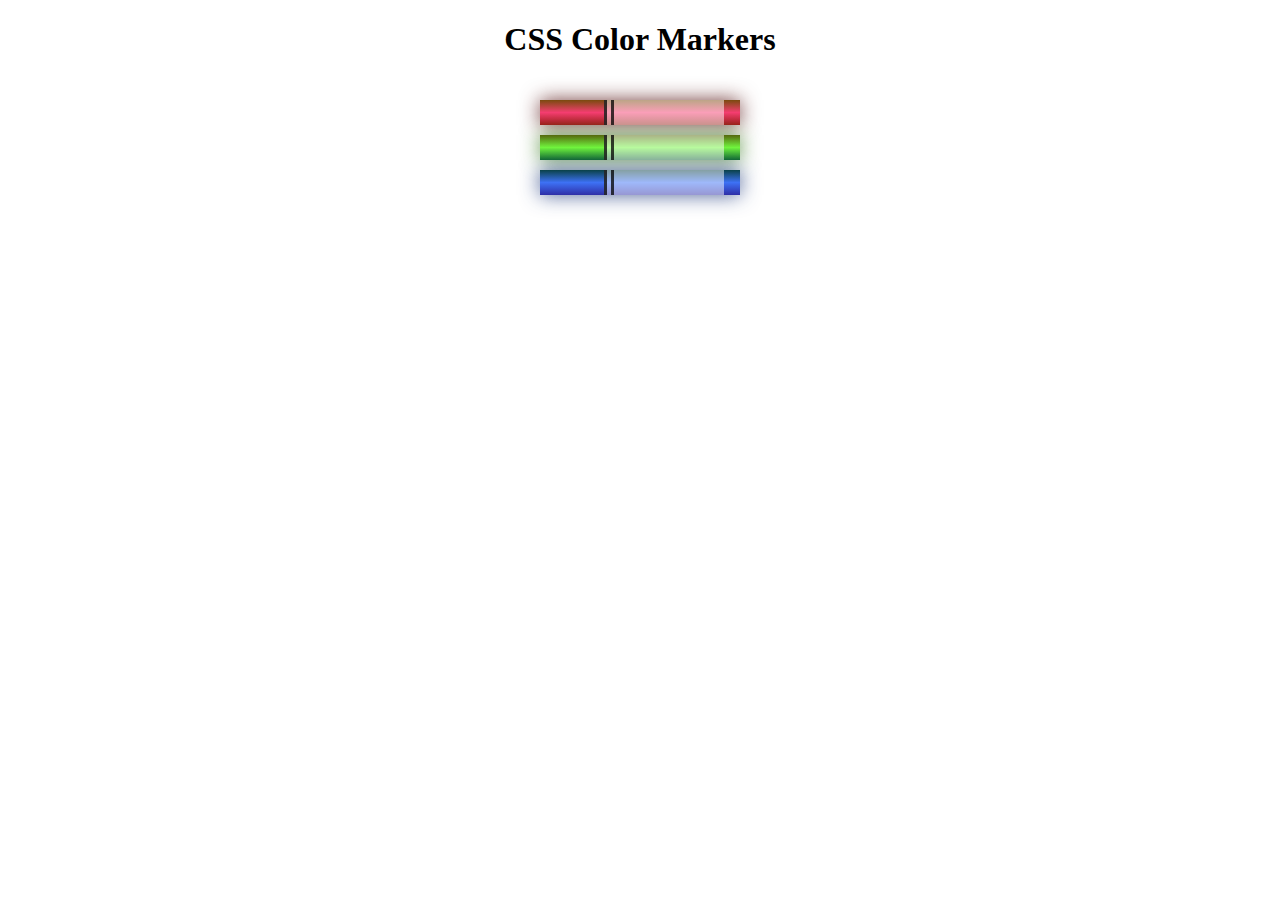
<file: Curso3/index.html>
<!DOCTYPE html>
<html lang="en">
  <head>
    <meta charset="utf-8">
    <meta name="viewport" content="width=device-width, initial-scale=1.0">
    <title>Colored Markers</title>
    <link rel="stylesheet" href="styles.css">
  </head>
  <body>
    <h1>CSS Color Markers</h1>
    <div class="container">
      <div class="marker red">
        <div class="cap"></div>
        <div class="sleeve"></div>
      </div>
      <div class="marker green">
        <div class="cap"></div>
        <div class="sleeve"></div>
      </div>
      <div class="marker blue">
        <div class="cap"></div>
        <div class="sleeve"></div>
      </div>
    </div>
  </body>
</html>
</file>
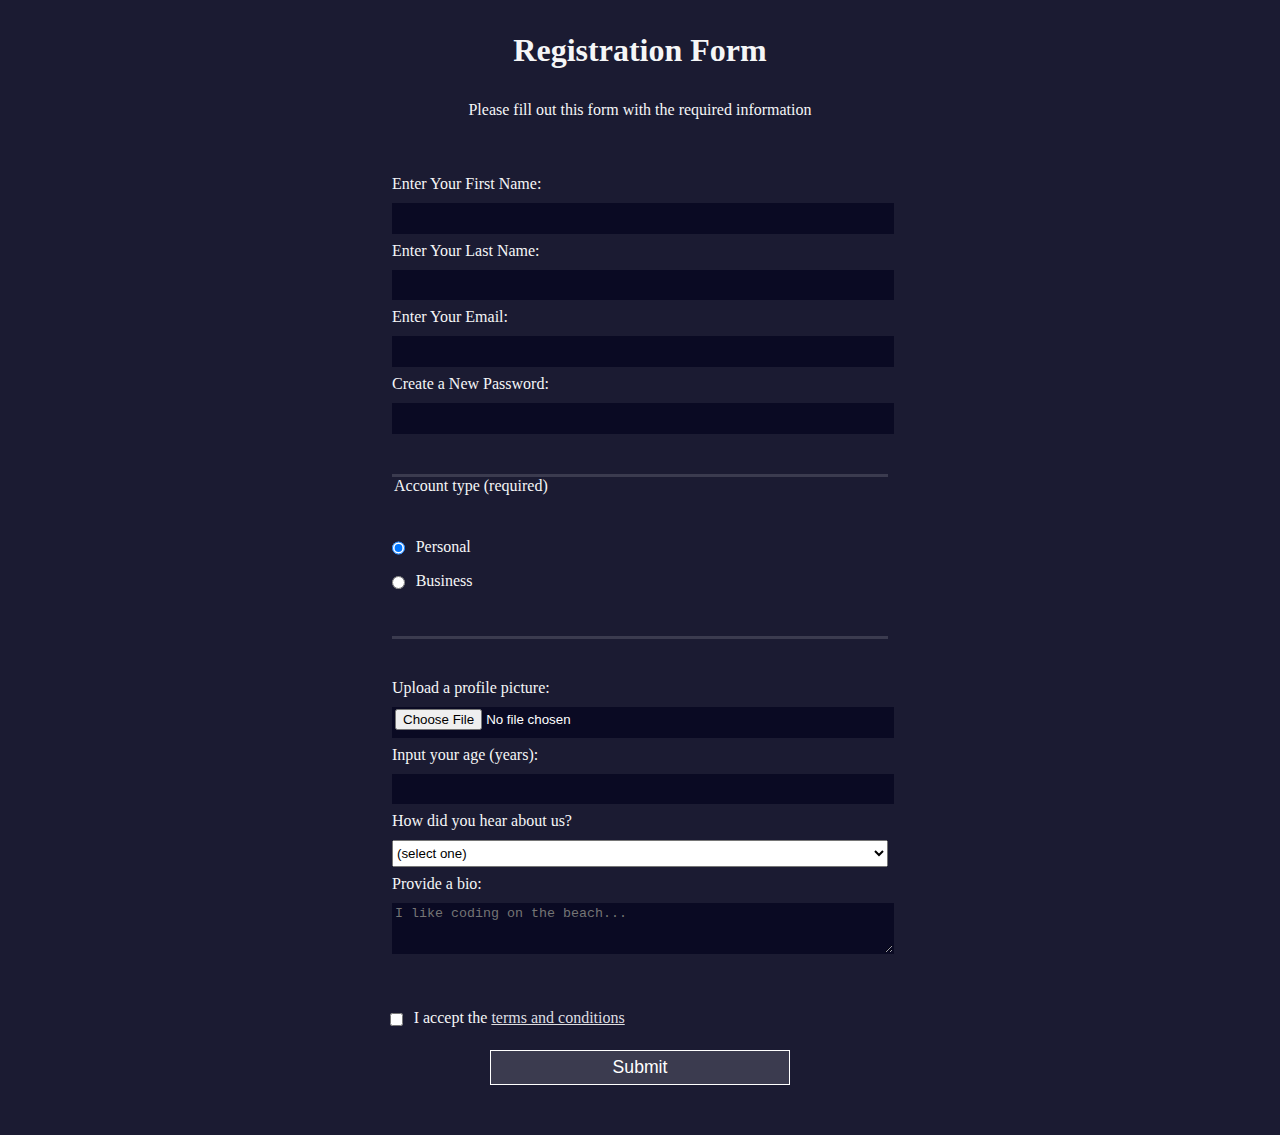
<file: Curso4/index.html>
<!DOCTYPE html>
<html lang="en">
  <head>
    <meta charset="UTF-8">
    <title>Registration Form</title>
    <link rel="stylesheet" href="styles.css" />
  </head>
  <body>
    <h1>Registration Form</h1>
    <p>Please fill out this form with the required information</p>
    <form method="post" action='https://register-demo.freecodecamp.org'>
      <fieldset>
        <label for="first-name">Enter Your First Name: <input id="first-name" name="first-name" type="text" required /></label>
        <label for="last-name">Enter Your Last Name: <input id="last-name" name="last-name" type="text" required /></label>
        <label for="email">Enter Your Email: <input id="email" name="email" type="email" required /></label>
        <label for="new-password">Create a New Password: <input id="new-password" name="new-password" type="password" pattern="[a-z0-5]{8,}" required /></label>
      </fieldset>
      <fieldset>
        <legend>Account type (required)</legend>
        <label for="personal-account"><input id="personal-account" type="radio" name="account-type" class="inline" checked /> Personal</label>
        <label for="business-account"><input id="business-account" type="radio" name="account-type" class="inline" /> Business</label>
      </fieldset>
      <fieldset>
        <label for="profile-picture">Upload a profile picture: <input id="profile-picture" type="file" name="file" /></label>
        <label for="age">Input your age (years): <input id="age" type="number" name="age" min="13" max="120" /></label>
        <label for="referrer">How did you hear about us?
          <select id="referrer" name="referrer">
            <option value="">(select one)</option>
            <option value="1">freeCodeCamp News</option>
            <option value="2">freeCodeCamp YouTube Channel</option>
            <option value="3">freeCodeCamp Forum</option>
            <option value="4">Other</option>
          </select>
        </label>
        <label for="bio">Provide a bio:
          <textarea id="bio" name="bio" rows="3" cols="30" placeholder="I like coding on the beach..."></textarea>
        </label>
      </fieldset>
      <label for="terms-and-conditions">
        <input class="inline" id="terms-and-conditions" type="checkbox" required name="terms-and-conditions" /> I accept the <a href="https://www.freecodecamp.org/news/terms-of-service/">terms and conditions</a>
      </label>
      <input type="submit" value="Submit" />
    </form>
  </body>
</html>
</file>
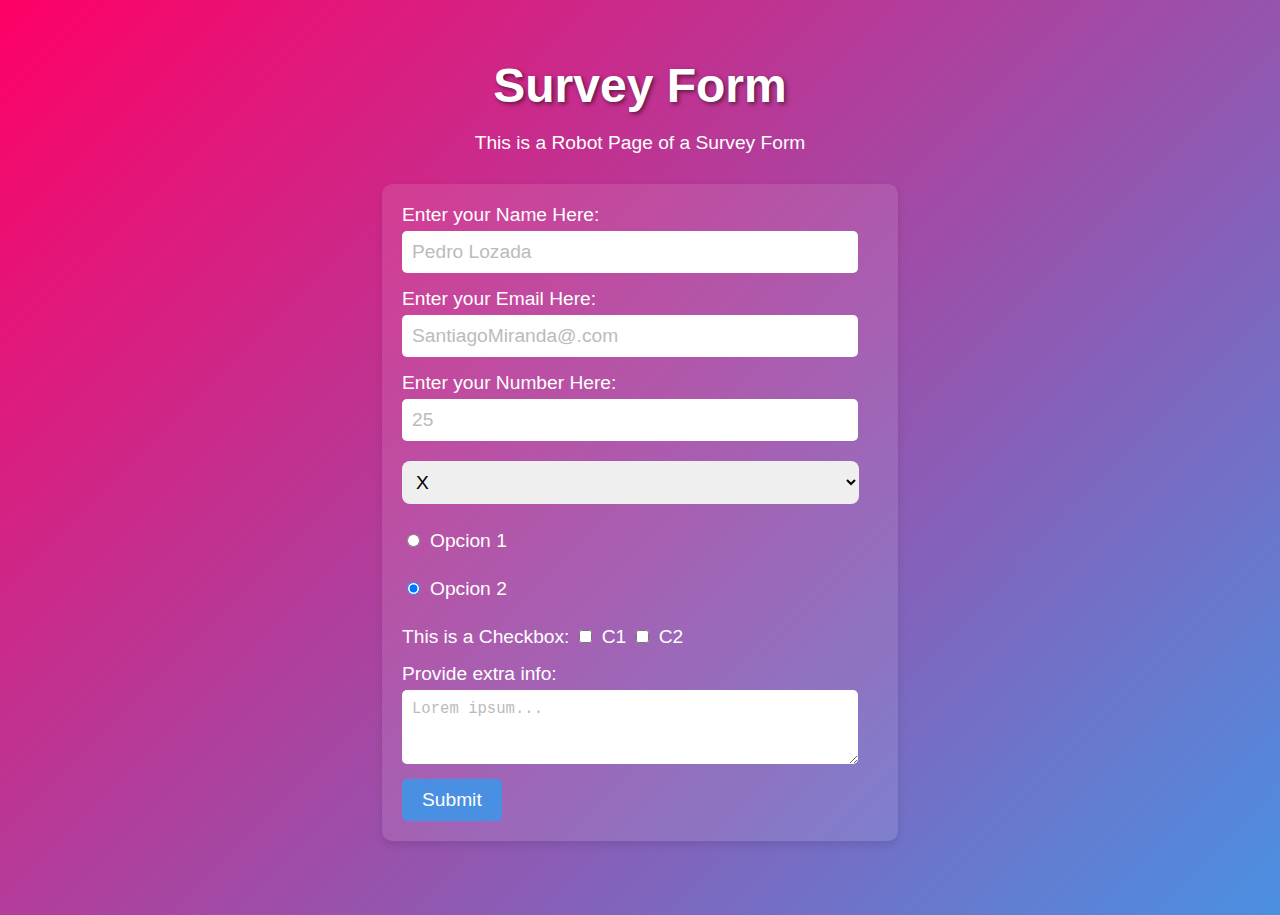
<file: Curso5_CertificationSurveyForm/Index.html>
<!DOCTYPE>
<html lang="en">
  <head>
    <meta charset="utf-8">
    <title>Survey Form</title>
    <link rel="stylesheet" href="styles.css" /> 
  </head>
  <body>
    <h1 id="title">Survey Form</h1>
    <p id="description">This is a Robot Page of a Survey Form</p>
    <form id="survey-form">
      <label id="name-label">Enter your Name Here: <input id="name" type="text" placeholder="Pedro Lozada" required/>
      </label>
      <label id="email-label">Enter your Email Here: <input id="email" type="email"placeholder="SantiagoMiranda@.com" required/>
      </label>
      <label id="number-label">Enter your Number Here: <input id="number" type="number"placeholder="25" min="5" max="100" required/>
      </label>
      <label id="select-label">
      <select id="dropdown">
        <dropdown for="survey-form">
          <option value="X">X</option>
          <option value="Y">Y</option>
        </dropdown>
      </select>
      </label>
      <label for="survey-form"><input name="Op" for="survey-form" value="Opcion1" type="radio" class="inline" checked></input>Opcion 1
      </label>
      <label for="survey-form"><input name="Op" for="survey-form" value="Opcion2" type="radio" class="inline" checked></input>Opcion 2
      </label>
      <label>This is a Checkbox: <input type="checkbox" id="cbox1" value="C1">C1</input> 
      <input type="checkbox" id="cbox2" value="C2">C2</input>
      </label>
      <label for="survey-form">Provide extra info:
          <textarea id="xInfo" name="bio" rows="3" cols="30" placeholder="Lorem ipsum..."></textarea>
      </label>
      <input id="submit" type="submit" value="Submit" />

    </form> 

  </body>   
</hmtl>
</file>
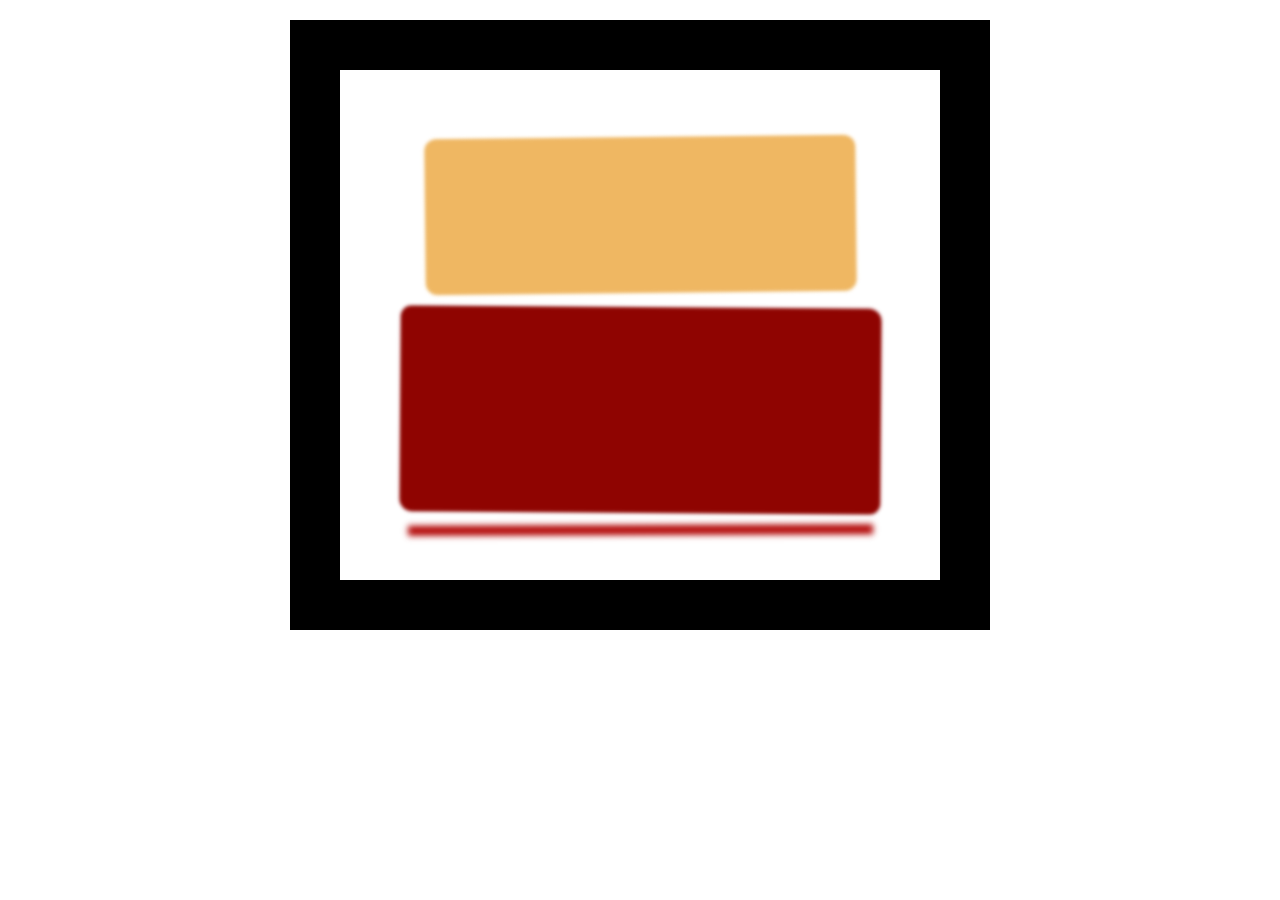
<file: Curso6_BoxDesignRothko/index.html>
<!DOCTYPE html>
<html lang="en">
  <head>
    <meta charset="UTF-8">
    <title>Rothko Painting</title>
    <link href="./styles.css" rel="stylesheet">
  </head>
  <body>
    <div class="frame">
      <div class="canvas">
        <div class="one"></div>
        <div class="two"></div>
        <div class="three"></div>
      </div>
    </div>
  </body>
</html>
</file>
<file: Curso3/styles.css>
h1 {
    text-align: center;
  }
  
  .container {
    background-color: rgb(255, 255, 255);
    padding: 10px 0;
  }
  
  .marker {
    width: 200px;
    height: 25px;
    margin: 10px auto;
  }
  
  .cap {
    width: 60px;
    height: 25px;
  }
  
  .sleeve {
    width: 110px;
    height: 25px;
    background-color: rgba(255, 255, 255, 0.5);
    border-left: 10px double rgba(0, 0, 0, 0.75);
  }
  
  .cap, .sleeve {
    display: inline-block;
  }
  
  .red {
    background: linear-gradient(rgb(122, 74, 14), rgb(245, 62, 113), rgb(162, 27, 27));
    box-shadow: 0 0 20px 0 rgba(83, 14, 14, 0.8);
  }
  
  .green {
    background: linear-gradient(#55680D, #71F53E, #116C31);
    box-shadow: 0 0 20px 0 #3B7E20CC;
  }
  .blue {
    background: linear-gradient(hsl(186, 76%, 16%), hsl(223, 90%, 60%), hsl(240, 56%, 42%));
    box-shadow: 0 0 20px 0 hsla(223, 59%, 31%, 0.8);
  }
</file>
<file: Curso4/styles.css>
body {
    width: 100%;
    height: 100vh;
    margin: 0;
    background-color: #1b1b32;
    color: #f5f6f7;
    font-family: Tahoma;
    font-size: 16px;
  }
  
  h1, p {
    margin: 1em auto;
    text-align: center;
  }
  
  form {
    width: 60vw;
    max-width: 500px;
    min-width: 300px;
    margin: 0 auto;
    padding-bottom: 2em;
  }
  
  fieldset {
    border: none;
    padding: 2rem 0;
    border-bottom: 3px solid #3b3b4f;
  }
  
  fieldset:last-of-type {
    border-bottom: none;
  }
  
  label {
    display: block;
    margin: 0.5rem 0;
  }
  
  input,
  textarea,
  select {
    margin: 10px 0 0 0;
    width: 100%;
    min-height: 2em;
  }
  
  input, textarea {
    background-color: #0a0a23;
    border: 1px solid #0a0a23;
    color: #ffffff;
  }
  
  .inline {
    width: unset;
    margin: 0 0.5em 0 0;
    vertical-align: middle;
  }
  
  input[type="submit"] {
    display: block;
    width: 60%;
    margin: 1em auto;
    height: 2em;
    font-size: 1.1rem;
    background-color: #3b3b4f;
    border-color: white;
    min-width: 300px;
  }
  
  input[type="file"] {
    padding: 1px 2px;
  }
  
  .inline{
    display: inline; 
  }
  a{
    color:#dfdfe2;
  }
</file>
<file: Curso5_CertificationSurveyForm/styles.css>
body {
    font-family: 'Arial', sans-serif;
    background: linear-gradient(135deg, #f06, #4a90e2);
    color: #fff;
    text-align: center;
    padding: 50px;
  }
  
  h1#title {
    font-size: 3em;
    margin-bottom: 10px;
    color: #fff;
    text-shadow: 2px 2px 4px rgba(0, 0, 0, 0.5);
  }
  
  p#description {
    font-size: 1.2em;
    margin-bottom: 30px;
    color: #fff;
  }
  
  form#survey-form {
    background: rgba(255, 255, 255, 0.1);
    padding: 20px;
    border-radius: 10px;
    box-shadow: 0 4px 8px rgba(0, 0, 0, 0.1);
    display: inline-block;
    text-align: left;
  }
  
  label {
    display: block;
    margin-bottom: 15px;
    font-size: 1.2em;
  }
  
  input[type="text"],
  input[type="email"],
  input[type="number"],
  textarea {
    width: calc(100% - 20px);
    padding: 10px;
    border-radius: 5px;
    border: none;
    margin-top: 5px;
    font-size: 1em;
  }
  
  input[type="radio"],
  input[type="checkbox"] {
    margin-right: 10px;
    margin-top: 15px;
  }
  input[type="submit"] {
    background: #4a90e2;
    color: #fff;
    border: none;
    padding: 10px 20px;
    font-size: 1.2em;
    border-radius: 5px;
    cursor: pointer;
    transition: background 0.3s ease;
  }
  
  input[type="submit"]:hover {
    background: #357ab8;
  }
  
  select#dropdown {
    width: 96%;
    padding: 10px;
    border-radius: 8px;
    border: none;
    margin-top: 5px;
    font-size: 1em;
  }
  
  ::placeholder {
    color: #bbb;
  }
  
  @media (max-width: 600px) {
    body {
      padding: 20px;
    }
  
    form#survey-form {
      padding: 15px;
    }
  
    h1#title {
      font-size: 2em;
    }
  
    p#description {
      font-size: 1em;
    }
  }
</file>
<file: Curso6_BoxDesignRothko/styles.css>
canvas {
    width: 500px;
    height: 600px;
    background-color: #4d0f00;
    overflow: hidden;
    filter: blur(2px);
  }
  
  .frame {
    border: 50px solid black;
    width: 500px;
    padding: 50px;
    margin: 20px auto;
  }
  
  .one {
    width: 425px;
    height: 150px;
    background-color: #efb762;
    margin: 20px auto;
    box-shadow: 0 0 3px 3px #efb762;
    border-radius: 9px;
    transform: rotate(-0.6deg);
  }
  
  .two {
    width: 475px;
    height: 200px;
    background-color: #8f0401;
    margin: 0 auto 20px;
    box-shadow: 0 0 3px 3px #8f0401;
    border-radius: 8px 10px;
    transform: rotate(0.4deg);
  }
  
  .one, .two {
    filter: blur(1px);
  }
  
  .three {
    width: 91%;
    height: 28%;
    background-color: #b20403;
    margin: auto;
    filter: blur(2px);
    box-shadow: 0 0 5px 5px #b20403;
    border-radius: 30px 25px 60px 12px;
    transform: rotate(-0.2deg);
}
</file>
